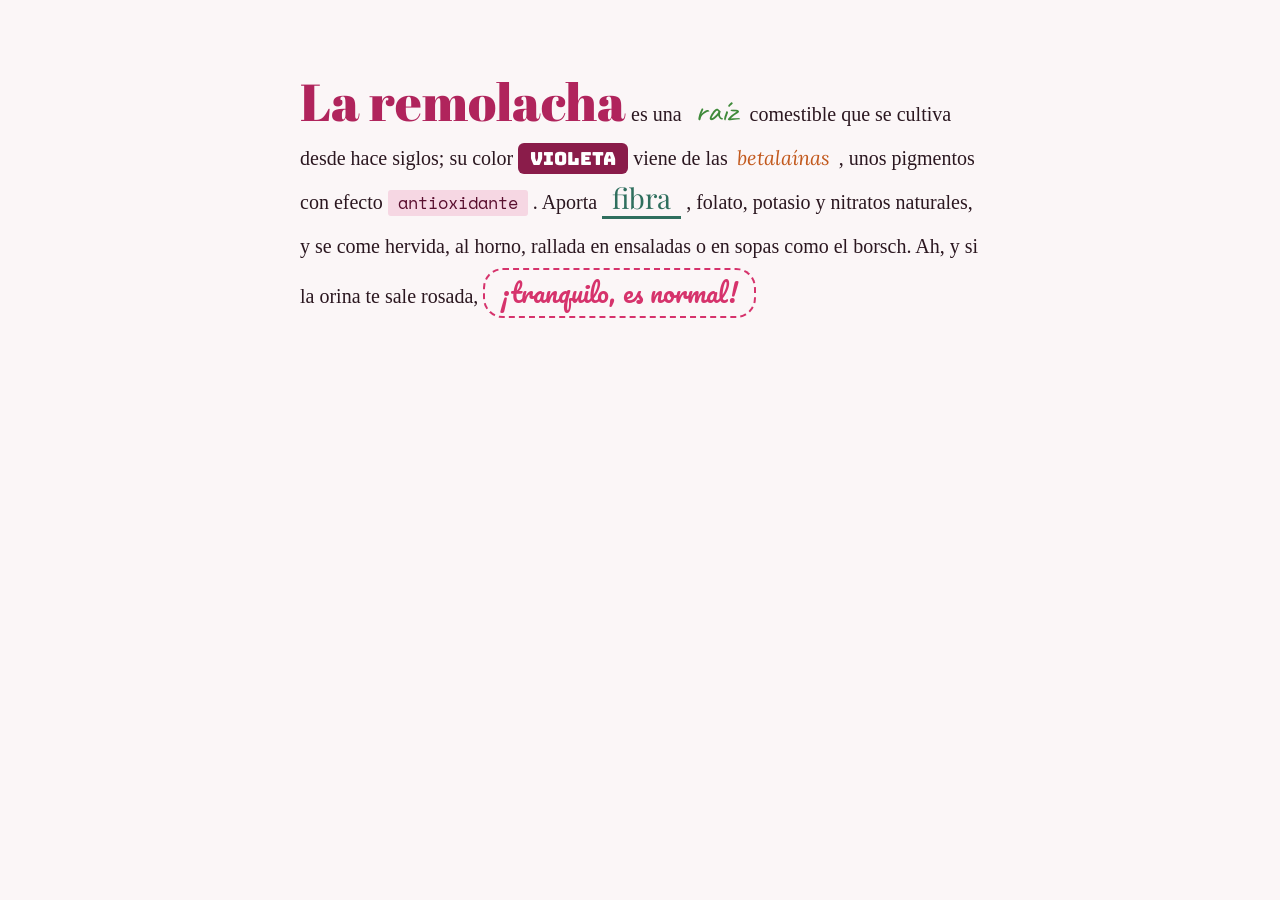
<file: index.html>
<!DOCTYPE html>
<html lang="es">
<head>
<meta charset="utf-8">
<meta name="viewport" content="width=device-width, initial-scale=1, viewport-fit=cover">
<title>La remolacha</title>
<link href="https://fonts.googleapis.com/css2?family=Abril+Fatface&family=Caveat:wght@700&family=Lora:ital@1&family=Bungee&family=Space+Mono&family=Playfair+Display:wght@700&family=Pacifico&display=swap" rel="stylesheet">
<link rel="stylesheet" href="styles.css">
</head>
<body>
<main>
<p>
<span class="a">La remolacha</span> 
es una <span class="b">raíz</span> 
comestible que se cultiva desde hace siglos; su color 
<span class="c">VIOLETA</span> viene de las 
<span class="d">betalaínas</span>
, unos pigmentos con efecto 
<span class="e">antioxidante</span>
. Aporta <span class="f">fibra</span>
, folato, potasio y nitratos naturales, y se come hervida, al horno, rallada en ensaladas o en sopas como el borsch. Ah, y si la orina te sale rosada, 
<span class="g">¡tranquilo, es normal!</span>
</p>
</main>
</body>
</html>
</file>
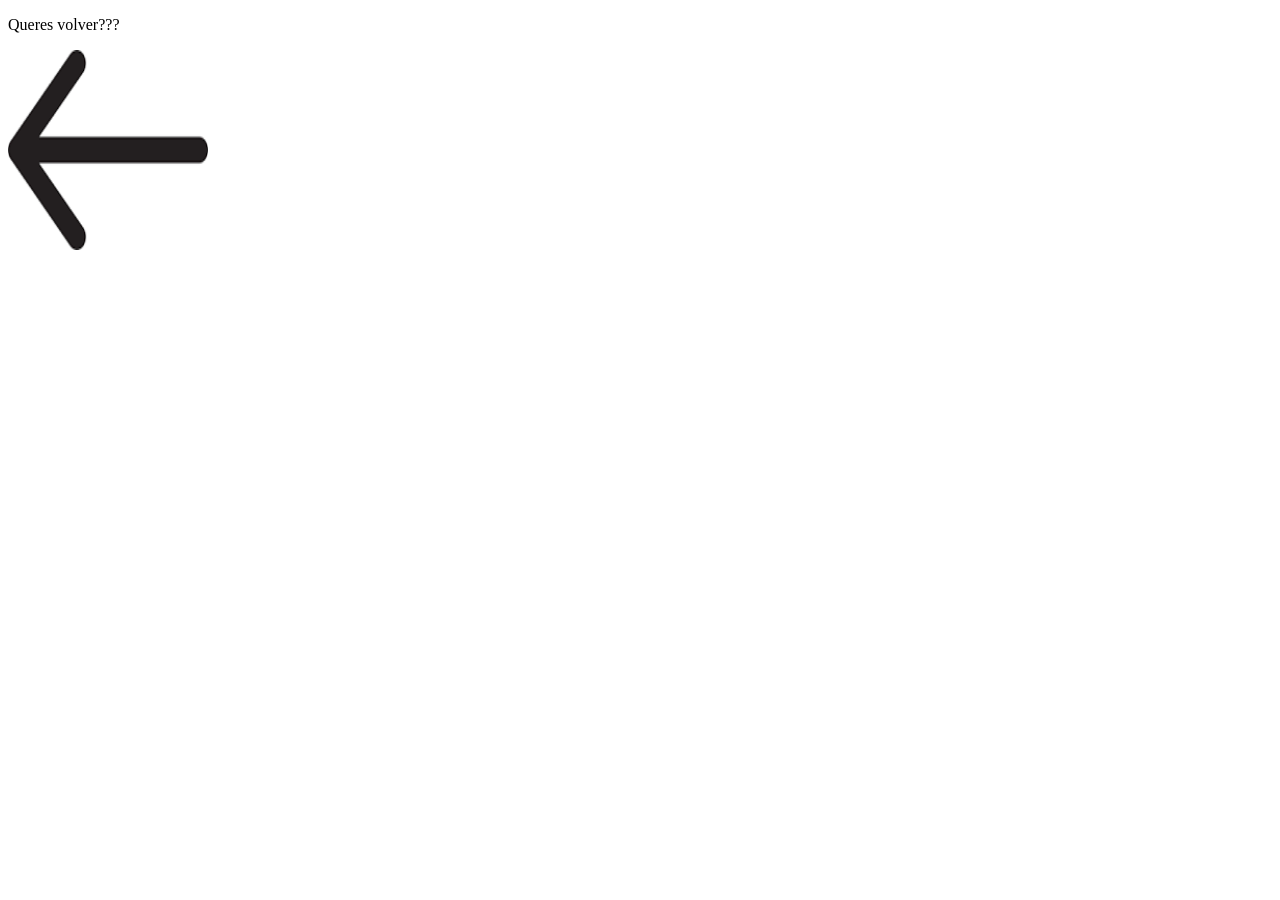
<file: html/Flecha.html>
<!DOCTYPE html>
<html lang="es">
<head>
    <meta charset="UTF-8">
    <meta name="viewport" content="width=device-width, initial-scale=1.0">
    <title>Document</title>
</head>
<body>
    <p>Queres volver???</p>
    <a href="../index.html"><img src="../imagenes/Flechadevuelta.png" alt="Imagen de Flecha" width="200" height="200"></a>
</body>
</html>
</file>
<file: styles.css>
:root {
  --bg: #fbf6f7;
  --fg: #2b1720;
  box-sizing: border-box;
  padding-top: env(safe-area-inset-top, 0px);
  padding-bottom: env(safe-area-inset-bottom, 0px);
}

body {
  margin: 0;
  background: var(--bg);
  color: var(--fg);
  font: 20px/2.2 Georgia, serif;
}

main {
  max-width: 680px;
  margin: 0 auto;
  padding: 48px 22px 64px;
}

span {
  display: inline-block;
  line-height: 1.3;
}

.a {
  font-family: 'Abril Fatface', serif;
  font-size: 2.6em;
  color: #b0245c;
}

.b {
  font-family: 'Caveat', cursive;
  font-size: 1.6em;
  color: #3f8a3a;
  padding: 0 8px;
}

.c {
  font-family: 'Bungee', sans-serif;
  font-size: .9em;
  color: #fff;
  background: #8a1c4a;
  padding: 4px 12px;
  border-radius: 6px;
}

.d {
  font-family: 'Lora', serif;
  font-style: italic;
  color: #c2581c;
  padding: 0 4px;
}

.e {
  font-family: 'Space Mono', monospace;
  font-size: .85em;
  background: #f6d7e3;
  color: #5a0f2f;
  padding: 2px 10px;
  border-radius: 3px;
}

.f {
  font-family: 'Playfair Display', serif;
  font-size: 1.4em;
  color: #2f6f5e;
  padding: 0 10px;
  border-bottom: 3px solid #2f6f5e;
}

.g {
  font-family: 'Pacifico', cursive;
  font-size: 1.3em;
  color: #d6336c;
  padding: 6px 16px;
  border: 2px dashed #d6336c;
  border-radius: 20px;
}

/* Modo oscuro */
@media (prefers-color-scheme: dark) {
  :root {
    --bg: #1b1015;
    --fg: #f4e6ea;
  }
  .e { background: #4a1a2e; color: #f6d7e3; }
  .d { color: #f0913f; }
  .f { color: #6fcbb3; border-color: #6fcbb3; }
}
</file>
